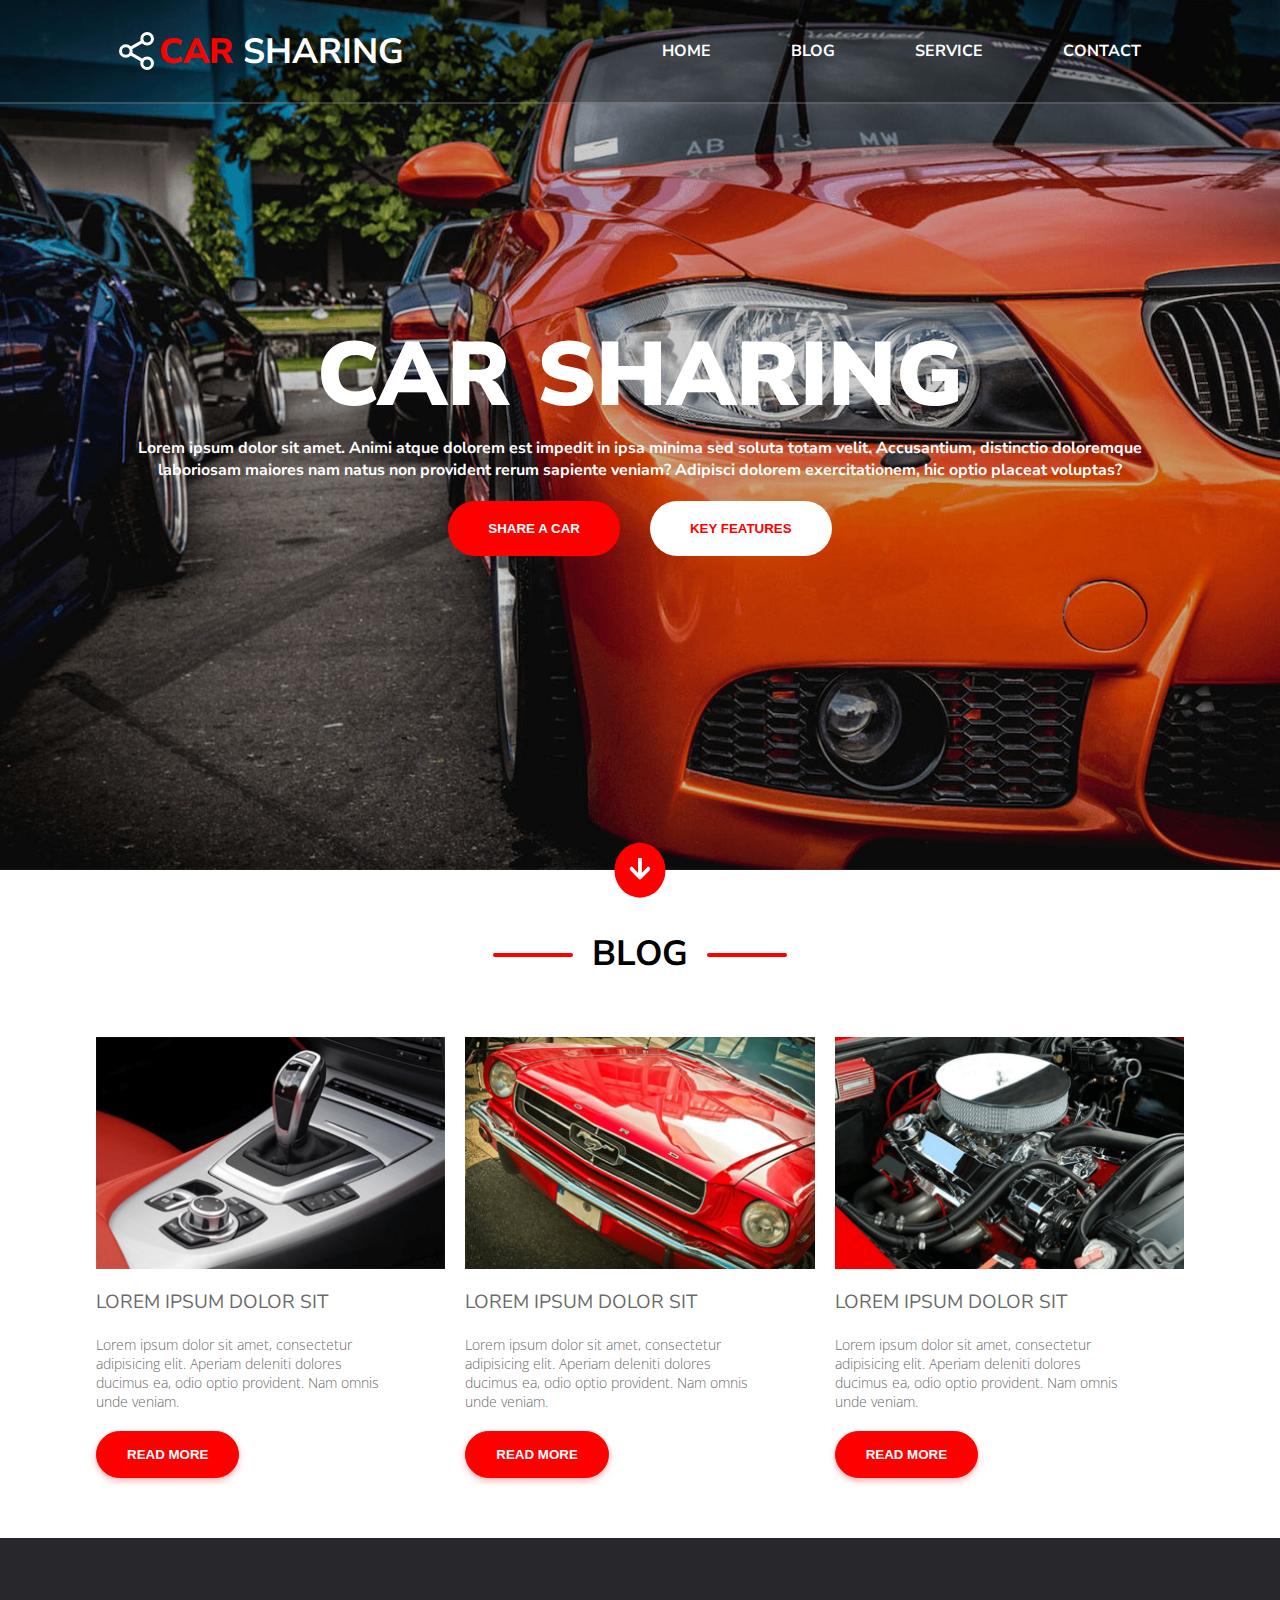
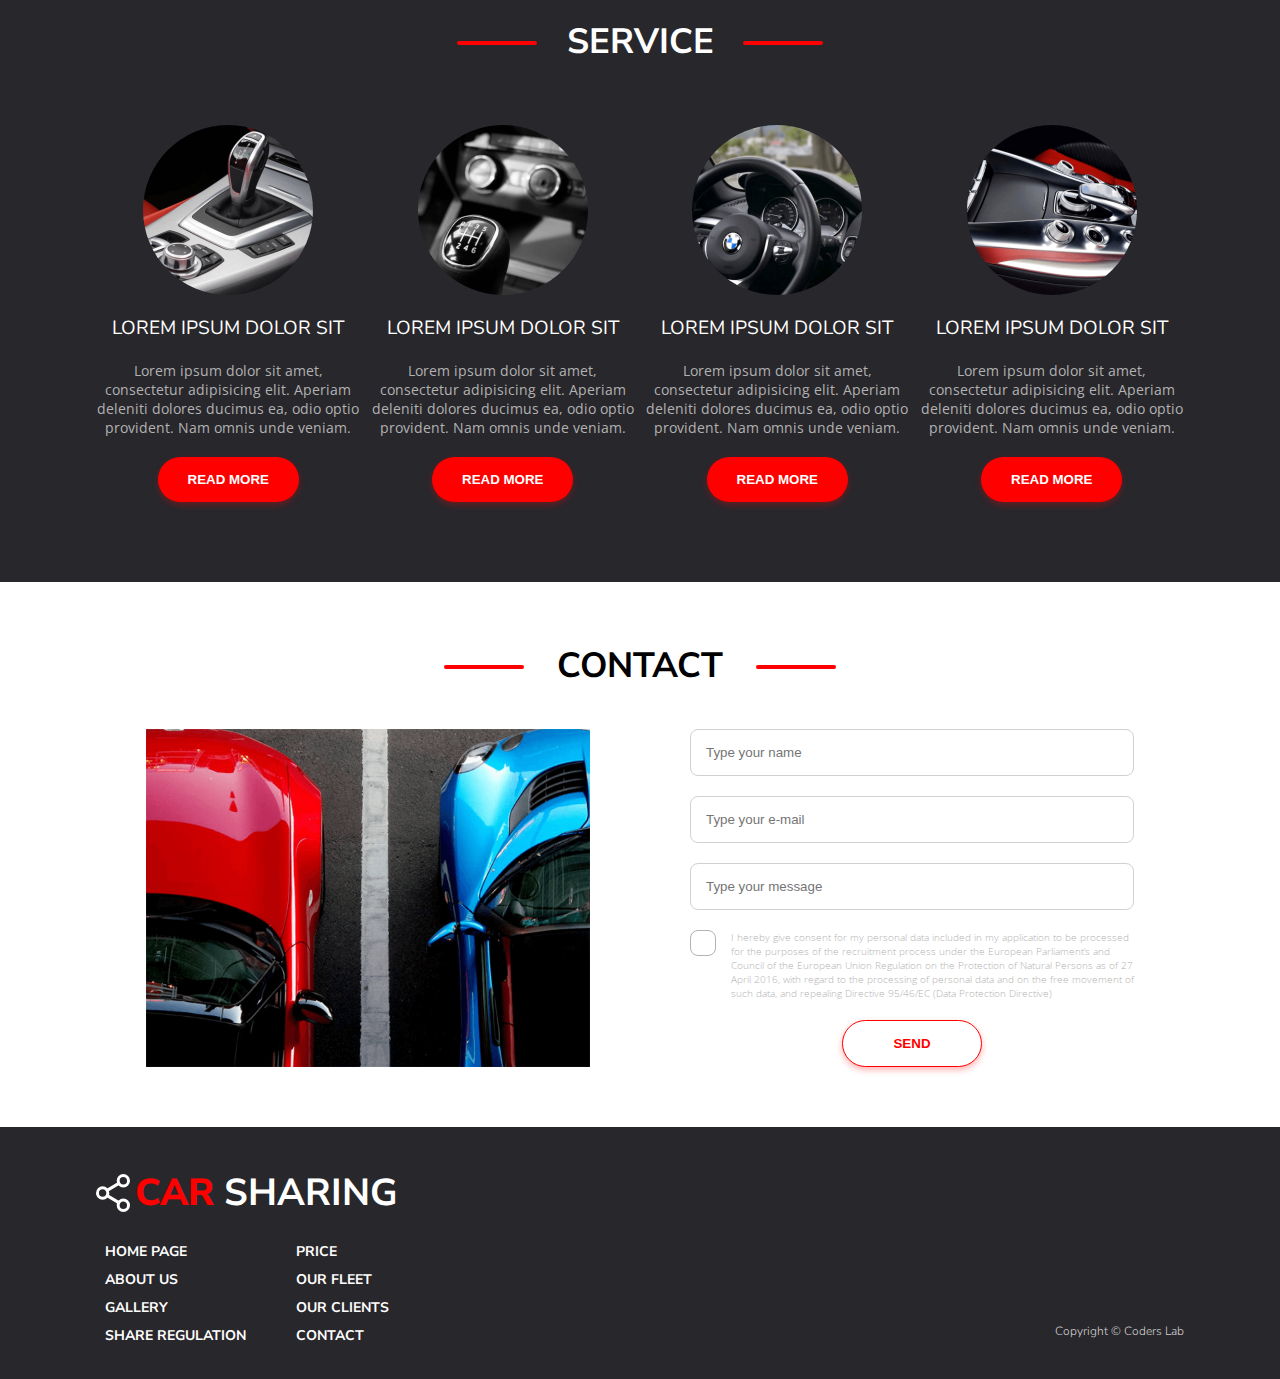
<file: index.html>
<!DOCTYPE html>
<html lang="en">
<head>
    <meta charset="UTF-8">
    <meta name="viewport" content="width=device-width, initial-scale=1.0">
    <meta http-equiv="X-UA-Compatible" content="ie=edge">
    <title>Car Sharing</title>
    <link rel="stylesheet" href="css/style.css">
    <link rel="preconnect" href="https://fonts.googleapis.com">
    <link rel="preconnect" href="https://fonts.gstatic.com" crossorigin>
    <link href="https://fonts.googleapis.com/css2?family=Nunito+Sans:wght@300;400;700;800;900&display=swap" rel="stylesheet">
    <link rel="preconnect" href="https://fonts.googleapis.com">
    <link rel="preconnect" href="https://fonts.gstatic.com" crossorigin>
    <link href="https://fonts.googleapis.com/css2?family=Open+Sans:wght@300;400&display=swap" rel="stylesheet">
</head>

<body>

<div class="content">

    <header>
        <div class="header--container">
            <nav>
                <div class="logo">
                    <img src="images/Icon Logo Normal.svg" alt="logo">
                    <p>
                        <span>Car </span>Sharing
                    </p>
                </div>
                <ul class="menu">
                    <li>Home</li>
                    <li>Blog</li>
                    <li>Service</li>
                    <li>Contact</li>
                </ul>
            </nav>

            <section class="hero">
                <div class="container hero__container">
                    <h1>Car Sharing</h1>
                    <p>Lorem ipsum dolor sit amet. Animi atque dolorem est impedit in ipsa minima sed soluta totam velit. Accusantium, distinctio doloremque laboriosam maiores nam natus non provident rerum sapiente veniam? Adipisci dolorem exercitationem, hic optio placeat voluptas?</p>
                    <div class="buttons">
                        <button class="btn">Share a car</button>
                        <button class="btn btn--second">Key features</button>
                    </div>
                </div>
            </section>
        </div>
    </header>

    <div class="button--down">
        <button class="down">
            <a href="#jump-to">
                <img src="images/Icon Arrow Down.svg">
            </a>
        </button>
    </div>

    <section class="blog" id="jump-to">
        <h3>Blog</h3>
        <div class="container blog__container">
            <article>
                <img src="images/photo1.png" alt="gearbox">
                <h4 class="blog__container-h4">Lorem ipsum dolor sit</h4>
                <p class="blog__container-p">Lorem ipsum dolor sit amet, consectetur adipisicing elit. Aperiam deleniti dolores ducimus ea, odio optio provident. Nam omnis unde veniam.</p>
                <button class="btn btn--small">Read more</button>
            </article>
            <article>
                <img src="images/photo2.png" alt="car">
                <h4 class="blog__container-h4">Lorem ipsum dolor sit</h4>
                <p class="blog__container-p">Lorem ipsum dolor sit amet, consectetur adipisicing elit. Aperiam deleniti dolores ducimus ea, odio optio provident. Nam omnis unde veniam.</p>
                <button class="btn btn--small">Read more</button>
            </article>
            <article>
                <img src="images/photo3.png" alt="car engine">
                <h4 class="blog__container-h4">Lorem ipsum dolor sit</h4>
                <p class="blog__container-p">Lorem ipsum dolor sit amet, consectetur adipisicing elit. Aperiam deleniti dolores ducimus ea, odio optio provident. Nam omnis unde veniam.</p>
                <button class="btn btn--small">Read more</button>
            </article>
        </div>
    </section>

    <section class="service">
        <h3>Service</h3>
        <div class="container service__container">
            <article>
                <img src="images/mini1.png" alt="gearbox">
                <h4>Lorem ipsum dolor sit</h4>
                <p class="service__container-p">Lorem ipsum dolor sit amet, consectetur adipisicing elit. Aperiam deleniti dolores ducimus ea, odio optio provident. Nam omnis unde veniam.</p>
                <button class="btn btn--small">Read more</button>
            </article>
            <article>
                <img src="images/mini2.png" alt="gear stick">
                <h4>Lorem ipsum dolor sit</h4>
                <p class="service__container-p">Lorem ipsum dolor sit amet, consectetur adipisicing elit. Aperiam deleniti dolores ducimus ea, odio optio provident. Nam omnis unde veniam.</p>
                <button class="btn btn--small">Read more</button>
            </article>
            <article>
                <img src="images/mini3.png" alt="steering wheel">
                <h4>Lorem ipsum dolor sit</h4>
                <p class="service__container-p">Lorem ipsum dolor sit amet, consectetur adipisicing elit. Aperiam deleniti dolores ducimus ea, odio optio provident. Nam omnis unde veniam.</p>
                <button class="btn btn--small">Read more</button>
            </article>
            <article>
                <img src="images/mini4.png" alt="gear console">
                <h4>Lorem ipsum dolor sit</h4>
                <p class="service__container-p">Lorem ipsum dolor sit amet, consectetur adipisicing elit. Aperiam deleniti dolores ducimus ea, odio optio provident. Nam omnis unde veniam.</p>
                <button class="btn btn--small">Read more</button>
            </article>
        </div>
    </section>

    <section class="contact">
        <h3>Contact</h3>
        <div class="container contact__container">
            <img src="images/Form Photo.png">
            <form>
                <label for "text">
                <input type="text" class="input" placeholder="Type your name" />
                </label>
                <label for "text">
                <input type="text" class="input" placeholder="Type your e-mail" />
                </label>
                <label for "textarea">
                <input type="textarea" class="input" placeholder="Type your message" />
                </label>
                <div class="consent">
                    <label for="consent" class="consent__label">
                        <input id="consent" type="checkbox" />
                        <span>
                            <img src="images/Icon Check.svg">
                        </span>
                        <p> I hereby give consent for my personal data included in my application to be processed for the purposes of the recruitment process under the European Parliament’s and Council of the European Union Regulation on the Protection of Natural Persons as of 27 April 2016, with regard to the processing of personal data and on the free movement of such data, and repealing Directive 95/46/EC (Data Protection Directive)
                        </p>
                    </label>
                </div>
                <button type="button" class="btn btn--send">Send</button>
            </form>
        </div>
    </section>

    <footer>
        <div class="container">
            <div class="second-menu">
                <div class="logo">
                    <img src="images/Icon Logo Normal.svg" alt="logo">
                    <h2>
                        <span>Car </span>Sharing
                    </h2>
                </div>
                <div class="lists">
                    <ul>
                        <li>Home page</li>
                        <li>About us</li>
                        <li>Gallery</li>
                        <li>Share regulation</li>
                    </ul>
                    <ul>
                        <li>Price</li>
                        <li>Our fleet</li>
                        <li>Our clients</li>
                        <li>Contact</li>
                    </ul>
                </div>
            </div>
            <div class="copyright">Copyright © Coders Lab</div>
        </div>
    </footer>

</div>

</body>

</html>
</file>
<file: css/style.css>
* {
    margin: 0 auto;
    padding: 0;
    box-sizing: border-box;
}

:root {
    --main-color: #FF0000;
    --color-white: #fff;
    --blog-text-color: #6A6A6A;
    --service-text-color: #B2B2B2;
    --background-color: #28272C;
    --copyright-color: #D1D1D1;
}

.content {
    font-family: 'Nunito Sans', sans-serif;
}

.container {
    max-width: 1088px;
    width: 100%;
}

.btn {
    background-color: var(--main-color);
    padding: 20px 40px;
    color: var(--color-white);
    border-radius: 40px;
    text-transform: uppercase;
    font-weight: bold;
    border: none;
}

.btn:hover {
    background-color: var(--color-white);
    color: var(--main-color);
    cursor: pointer;
}


h3 {
    font-size: 35px;
    font-weight: bold;
    text-transform: uppercase;
    position: relative;
    padding-bottom: 30px;
}

h3::before {
    content: "";
    display: inline-block;
    width: 80px;
    height: 4px;
    background: var(--main-color);
    right: 120%;
    top: 30%;
    position: absolute;
    border-radius: 8px;
    box-shadow: 0px 1px 6px var(--main-color)4D;
}

h3::after {
    content: "";
    display: inline-block;
    width: 80px;
    height: 4px;
    background: var(--main-color);
    left: 120%;
    top: 30%;
    position: absolute;
    border-radius: 10px;
    box-shadow: 0px 1px 6px var(--main-color)4D;
}

h4 {
    font-size: 19px;
    text-transform: uppercase;
}

/* HEADER */

nav {
    position: absolute;
    background-color: rgba(0, 0, 0, 0.3);
    border-bottom: 2px solid #FFFFFF33;
    width: 100%;
    display: flex;
    color: var(--color-white);
    z-index: 1;
}

.logo {
    font-size: 35px;
    font-weight: 700;
    display: flex;
    justify-content: center;
    align-items: center;
    text-transform: uppercase;
    gap: 5px;
    padding: 20px;
}

.logo span {
    color: var(--main-color);
    font-weight: 800;
}

.menu {
    display: flex;
    list-style: none;
    align-items: center;
    text-transform: uppercase;
    font-weight: 700;
}

.menu li {
    display: block;
    padding: 40px;
}

.menu li:hover {
    background-color: #FFFFFF33;
    color: var(--color-white);
}

.hero {
    background-image: url("../images/Image.jpg");
    background-color: var(--background-color);
    background-size: cover;
    background-repeat: no-repeat;
    background-position: top center;
    height: calc(100vh - 30px);
    width: 100%;
    display: flex;
    flex-flow: column;
    justify-content: center;
    align-items: center;
}

.hero__container {
    z-index: 1;
    color: var(--color-white);
    display: flex;
    flex-direction: column;
    justify-content: center;
    align-items: center;
}

.hero::before {
    content: "";
    position: absolute;
    height: calc(100vh - 30px);
    width: 100%;
    background-color: rgba(0, 0, 0, 0.2);
}

.hero__container h1 {
    font-size: 90px;
    text-transform: uppercase;
    font-weight: 900;
}

.hero__container p {
    font-weight: 700;
    text-align: center;
    padding-bottom: 20px;
}

.buttons {
    display: flex;
    gap: 30px;
}

.btn--second {
    background-color: var(--color-white);
    color: var(--main-color);
}

.btn--second:hover {
    background-color: var(--main-color);
    color: var(--color-white);
}

.button--down {
    position: relative;
}

.down {
    background-color: var(--main-color);
    position: absolute;
    left: 50%;
    transform: translate(-50%, -50%);
    padding: 15px;
    border-radius: 50%;
    border: none;
}

/*SECTION BLOG*/

.blog {
    padding: 60px 0;
    display: flex;
    flex-direction: column;
    justify-content: center;
    align-items: center;
    gap: 30px;
}

.blog h4 {
    font-weight: 400;
}

.blog img {
    width: 100%;
}

.blog__container {
    display: flex;
    justify-content: center;
    align-items: center;
    gap: 20px;
    color: var(--blog-text-color);
}

.blog__container-h4 {
    text-align: left;
    margin: 0;
}

.blog__container-p {
    font-family: 'Open Sans', sans-serif;
    font-size: 14px;
    margin-right: 50px;
    font-weight: 300;
}

.blog__container article {
    display: flex;
    flex-direction: column;
    gap: 20px;
    margin: 0;
}

.btn--small {
    padding: 15px 30px;
    box-shadow: 0px 3px 6px #FF00004D;
}

.blog .btn--small {
    margin-left: 0;
    border: 1px solid var(--main-color);
}

/*SECTION SERVICE*/

.service {
    background-color: var(--background-color);
    padding: 80px 0;
    display: flex;
    flex-direction: column;
    justify-content: center;
    align-items: center;
    gap: 30px;
}

.service h3 {
    color: var(--color-white);
}

.service h4 {
    color: var(--color-white);
    font-weight: 400;
}


.service__container {
    display: flex;
    justify-content: center;
    align-items: center;
    color: var(--service-text-color);
    gap: 10px;
}

.service__container-p {
    font-family: 'Open Sans', sans-serif;
    font-size: 14px;
    text-align: center;
    font-weight: 400;
}

.service img {
    width: 170px;
}

.service__container article {
    display: flex;
    flex-direction: column;
    justify-content: left;
    gap: 20px;
}

/*SECTION CONTACT*/

.contact {
    padding: 60px 0;
    display: flex;
    flex-direction: column;
    justify-content: center;
    align-items: center;
    gap: 10px;
    margin: 0;
}

.contact__container {
    display: flex;
    margin: 0;
    justify-content: space-between;
}

.contact__container img {
    width: 444px;
}

.contact__container form {
    display: flex;
    flex-direction: column;
    gap: 20px;
    width: 444px;
}

.input {
    display: block;
    width: 444px;
    padding: 15px;
    border: 1px solid #D1D1D1;
    border-radius: 8px;
}

.input:focus {
    border: 1px solid var(--main-color);
}

.btn--send {
    background-color: var(--color-white);
    color: var(--main-color);
    box-shadow: 0px 3px 6px #FF00004D;
    border: 1px solid var(--main-color);
    padding: 15px 50px;
}

.btn--send:hover {
    cursor: pointer;
    background-color: var(--main-color);
    color: var(--color-white);
}

.btn:active {
    cursor: pointer;
    background-color: var(--main-color);
    color: var(--color-white);
    box-shadow: 1px 1px 10px inset;
}

.consent p {
    font-family: 'Open Sans', sans-serif;
    font-weight: 300;
    font-size: 10px;
    color: #B2B2B2;
}

.consent__label {
    display: flex;
    cursor: pointer;
}

#consent + span {
    border: 1px solid #B2B2B2;
    align-self: start;
    border-radius: 8px;
    background-color: var(--color-white);
    padding: 2px;
    margin-right: 15px;
    display: flex;
}

.consent img {
    height: 20px;
    width: 20px;
    padding: 3px;
    opacity: 0;
}

#consent:checked + span img {
    opacity: revert;
}

.consent input {
    width: 0;
    height: 0;
    opacity: 0;
}

/*FOOTER*/

footer {
    height: 252px;
    background-color: var(--background-color);
}

footer .container {
    height: 100%;
    width: 100%;
    display: flex;
    justify-content: space-between;
    align-items: stretch;
    padding: 40px 0;
    /*margin: 0;*/
}

footer .logo {
    color: var(--color-white);
    font-size: 25px;
    padding: 0;
}

.copyright {
    color: #D1D1D1;
    font-size: 12px;
    font-weight: 300;
    align-self: end;
    margin: 0;
}

.second-menu {
    display: flex;
    flex-direction: column;
    align-items: stretch;
    gap: 20px;
    margin: 0;
}

.lists {
    display: flex;
    color: var(--color-white);
    text-transform: uppercase;
    align-items: stretch;
    gap: 50px;
}

.lists li {
    list-style: none;
    text-align: left;
    line-height: 2em;
    font-size: 14px;
    font-weight: bold;
}

li:hover {
    color: var(--main-color;
    cursor: pointer;
}
</file>
